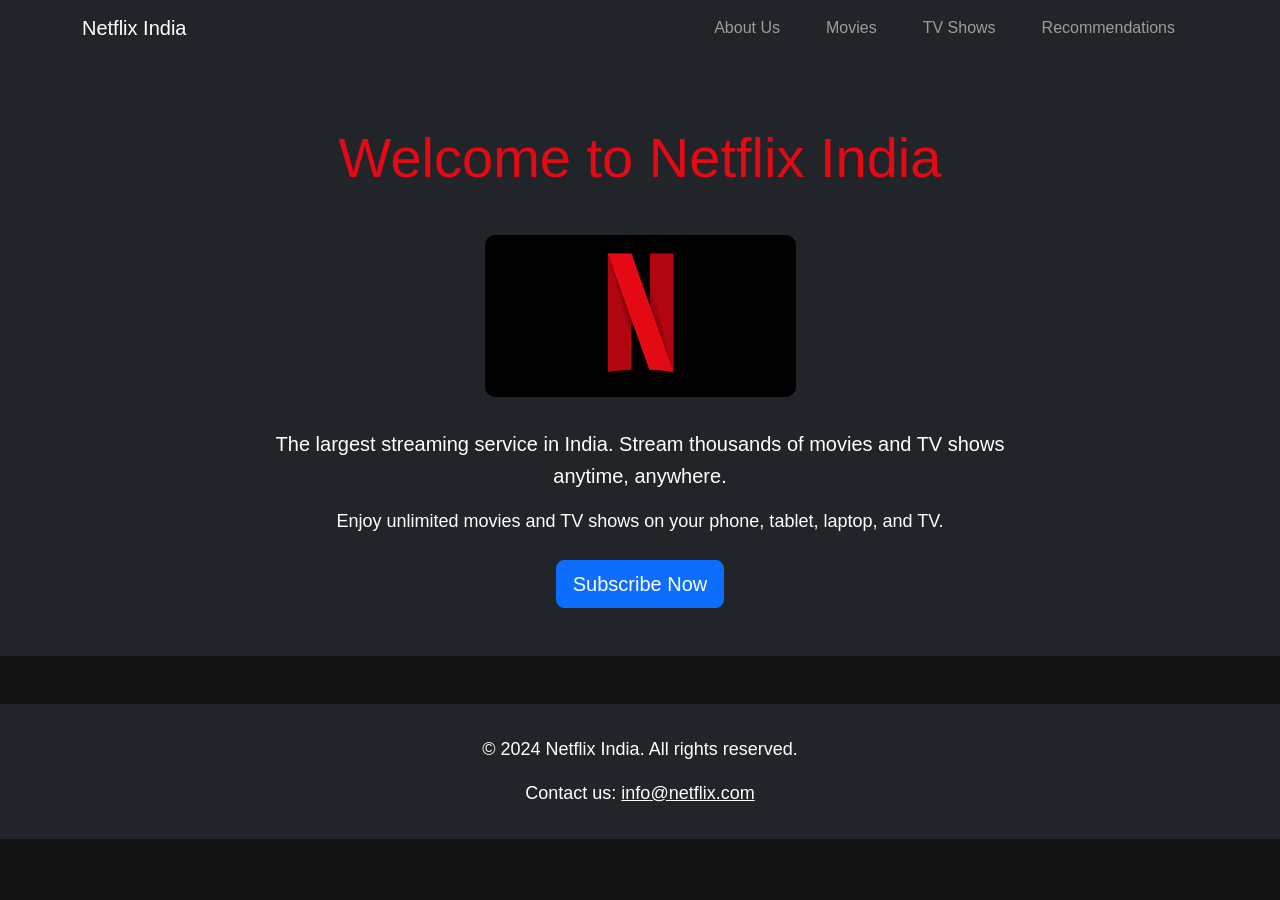
<file: index.html>
<!DOCTYPE html>
<html lang="en">

<head>
  <meta charset="UTF-8">
  <meta name="viewport" content="width=device-width, initial-scale=1.0">
  <title>Netflix India</title>

 <link href="https://cdn.jsdelivr.net/npm/bootstrap@5.3.2/dist/css/bootstrap.min.css" rel="stylesheet">
 <link rel="stylesheet" href="style.css">
</head>

<body>

 
  <nav class="navbar navbar-expand-lg navbar-dark bg-dark">
    <div class="container">
      <a class="navbar-brand" href="#">Netflix India</a>
      <button class="navbar-toggler" type="button" data-bs-toggle="collapse" data-bs-target="#navbarNav"
        aria-controls="navbarNav" aria-expanded="false" aria-label="Toggle navigation">
        <span class="navbar-toggler-icon"></span>
      </button>
      <div class="collapse navbar-collapse" id="navbarNav">
        <ul class="navbar-nav ms-auto">
          <li class="nav-item"><a class="nav-link" href="home.html">About Us</a></li>
          <li class="nav-item"><a class="nav-link" href="movies.html">Movies</a></li>
          <li class="nav-item"><a class="nav-link" href="tvshows.html">TV Shows</a></li>
          <li class="nav-item"><a class="nav-link" href="recommend.html">Recommendations</a></li>
        </ul>
      </div>
    </div>
  </nav>

  <header class="bg-dark py-5">
    <div class="container text-center">
      <h1 class="display-4 mb-4">Welcome to Netflix India</h1>
      <img class="img-fluid mb-3" src="[data-uri]" alt="Netflix Logo">
      <p class="lead">The largest streaming service in India. Stream thousands of movies and TV shows anytime, anywhere.</p>
      <p class="mb-4">Enjoy unlimited movies and TV shows on your phone, tablet, laptop, and TV.</p>
      <a href="https://www.netflix.com/in/" class="btn btn-primary btn-lg">Subscribe Now</a>
    </div>
  </header>

  <footer class="bg-dark text-white text-center py-3 mt-5">
    <div class="container">
      <p>&copy; 2024 Netflix India. All rights reserved.</p>
      <p>Contact us: <a href="mailto:info@netflix.com" class="text-white">info@netflix.com</a></p>
    </div>
  </footer>

  <script src="https://cdn.jsdelivr.net/npm/bootstrap@5.3.2/dist/js/bootstrap.bundle.min.js"></script>
  <script src="script.js"></script>
</body>
</html>
</file>
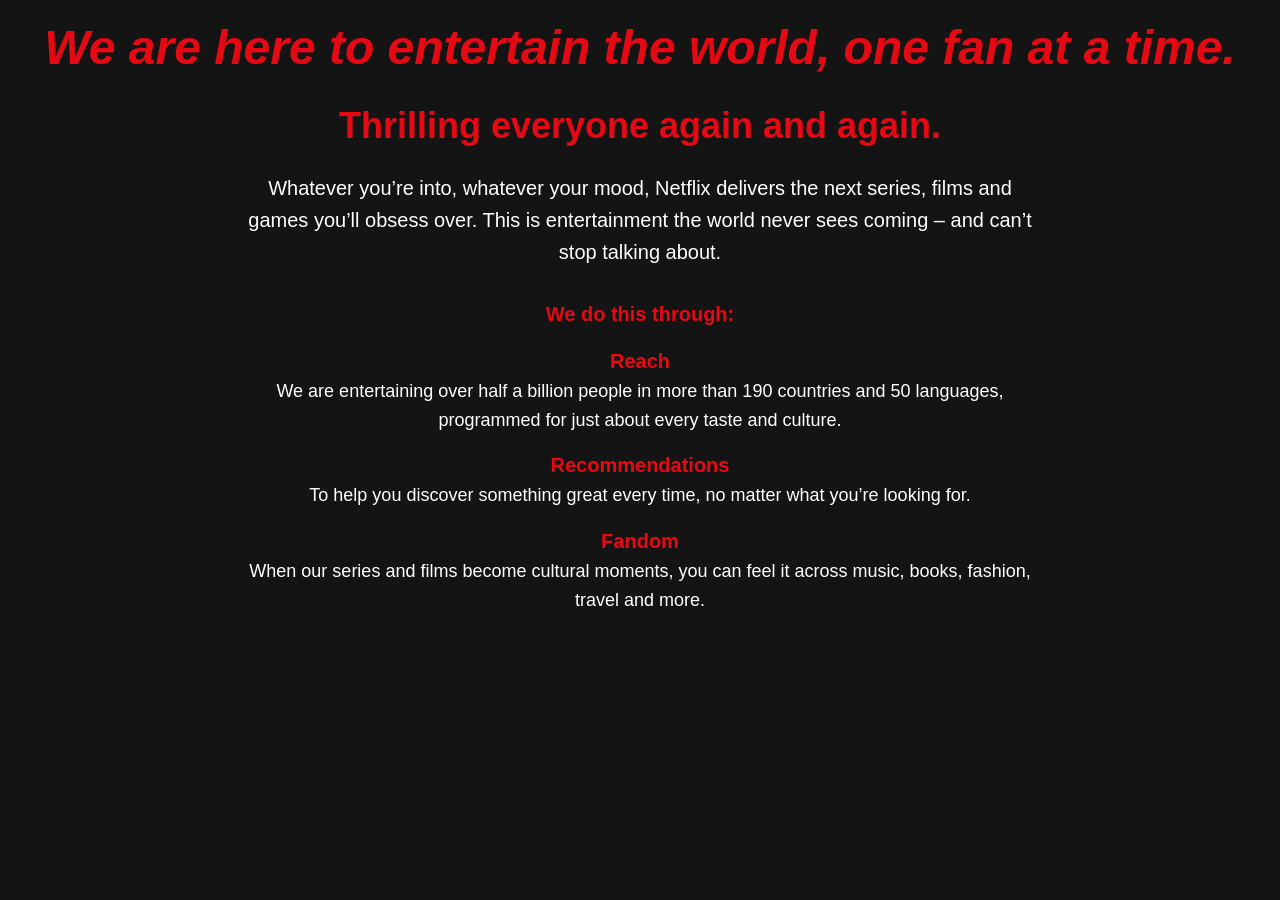
<file: home.html>
<!DOCTYPE html>
<html lang="en">
<head>
    <meta charset="UTF-8">
    <meta name="viewport" content="width=device-width, initial-scale=1.0">
    <title>Home</title>
    <link rel="stylesheet" href="style.css">
</head>
<body>
<h1><i>We are here to entertain the world, one fan at a time.</i></h1>
<h2>Thrilling everyone again and again.</h2>
<h3>
Whatever you’re into, whatever your mood, Netflix delivers the next series, films and games you’ll obsess over.
This is entertainment the world never sees coming – and can’t stop talking about.
</h3>

<p><strong>We do this through:</strong></p>

<p>
<strong>Reach</strong><br>
We are entertaining over half a billion people in more than 190 countries and 50 languages, programmed for just about every taste and culture.
</p>

<p>
<strong>Recommendations</strong><br>
To help you discover something great every time, no matter what you’re looking for.
</p>

<p>
<strong>Fandom</strong><br>
When our series and films become cultural moments, you can feel it across music, books, fashion, travel and more.
</p>
</body>
</html>
</file>
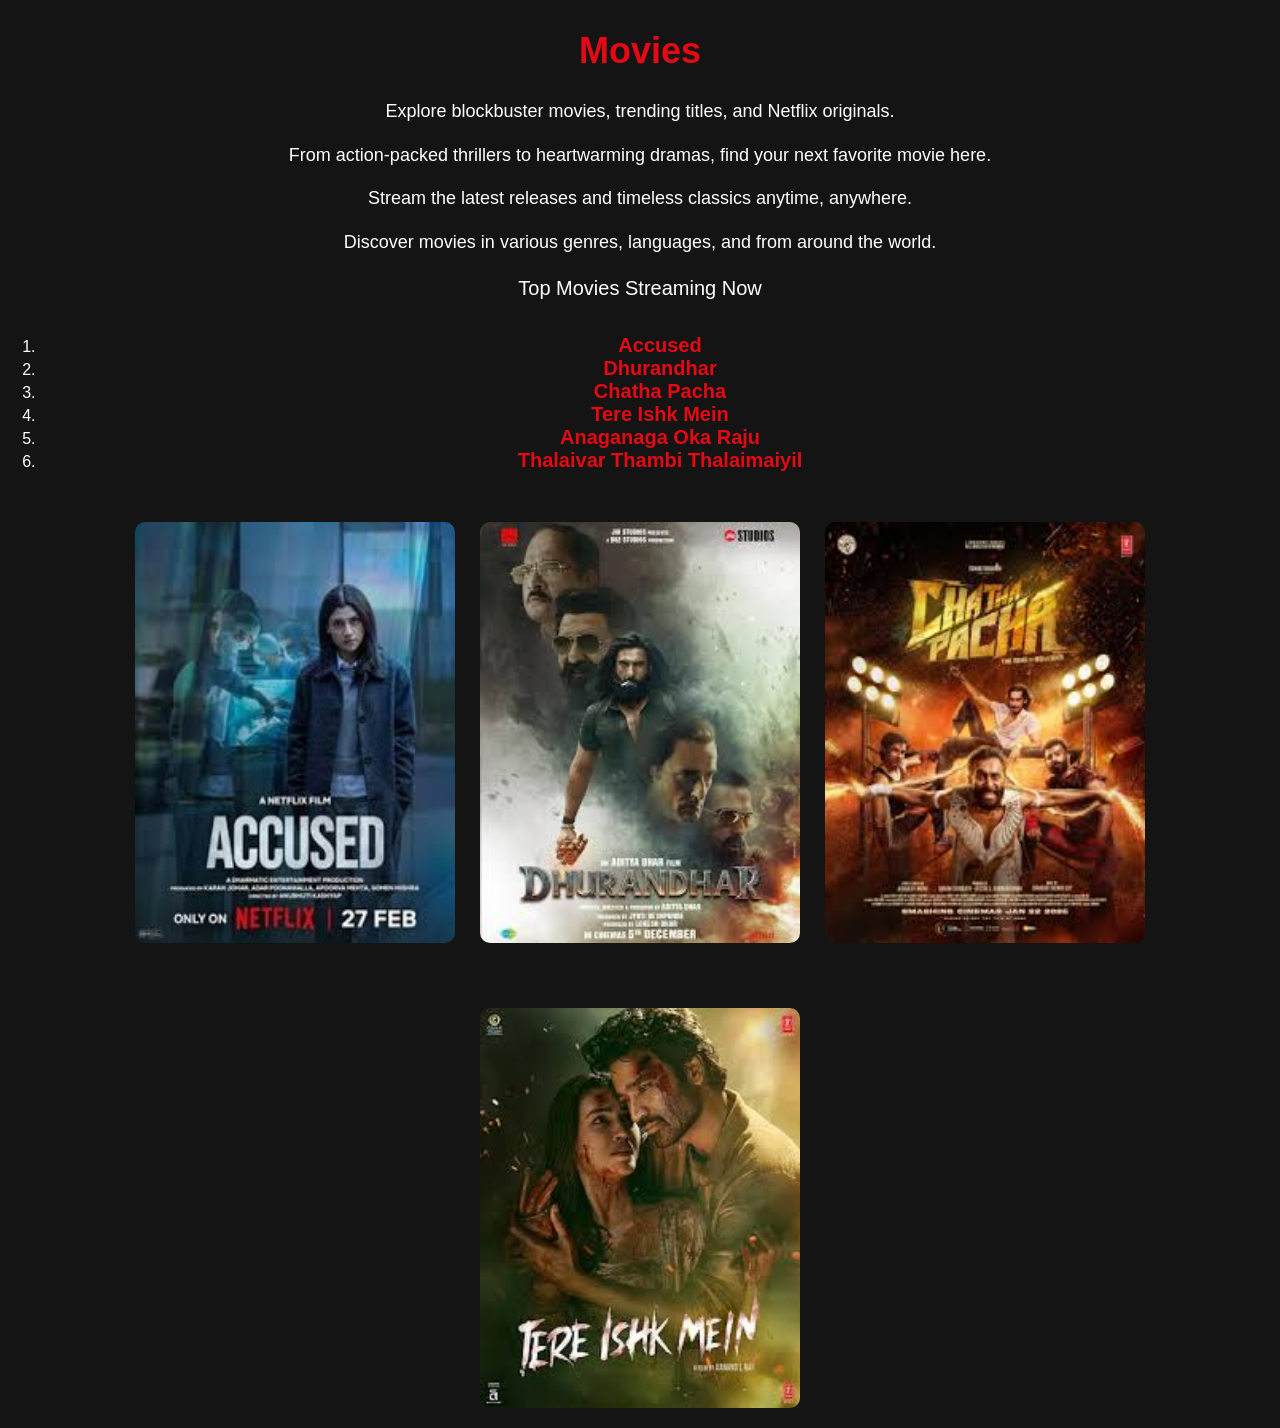
<file: movies.html>
<!DOCTYPE html>
<html lang="en">
<head>
    <meta charset="UTF-8">
    <meta name="viewport" content="width=device-width, initial-scale=1.0">
    <title>Movies</title>
    <link rel="stylesheet" href="style.css">
</head>
<body>
    <h2>Movies</h2>
<p>Explore blockbuster movies, trending titles, and Netflix originals.</p>
<p>From action-packed thrillers to heartwarming dramas, find your next favorite movie here.</p>
<p>Stream the latest releases and timeless classics anytime, anywhere.</p>
<p>Discover movies in various genres, languages, and from around the world.</p>
<div>
<h3>Top Movies Streaming Now</h3>
<ol>
<li><strong>Accused</strong></li>
<li><strong>Dhurandhar</strong></li>
<li><strong>Chatha Pacha</strong></li>
<li><strong>Tere Ishk Mein</strong></li>
<li><strong>Anaganaga Oka Raju</strong></li>
<li><strong>Thalaivar Thambi Thalaimaiyil</strong></li>
</ol>
</div>
<div class="movies">
<img src="[data-uri]" alt="Movie 1">
<img src="[data-uri]" alt="Movie 2">
<img src="[data-uri]" alt="Chatha Pucha">
<img src="[data-uri]" alt="Tere Ishq Mein">
</div>
</body>
</html>
</file>
<file: style.css>
body {
    font-family: Arial, Helvetica, sans-serif;
    background-color: #141414 !important;
    color: white;
    text-align: center;
    margin: 0;
    padding: 0;
}

h1 {
    font-size: 48px;
    color: #e50914;
    margin: 20px 0;
}

h2 {
    font-size: 36px;
    color: #e50914;
    margin-bottom: 25px;
}

h3 {
    font-size: 20px;
    font-weight: normal;
    max-width: 800px;
    margin: 0 auto 30px auto;
    line-height: 1.6;
}

h4 {
    font-size: 16px;
    margin-top: 10px;
}

strong {
    font-size: 20px;
    color: #e50914;
}

p {
    font-size: 18px;
    max-width: 800px;
    margin: 15px auto;
    line-height: 1.6;
}

nav {
    background-color: black;
    padding: 10px;
}

nav ul {
    list-style: none;
    padding: 0;
    margin: 0;
}

nav ul li {
    display: inline;
    margin: 0 15px;
}

nav ul li a {
    color: white;
    text-decoration: none;
    font-weight: bold;
}

nav ul li a:hover {
    color: #e50914;
}

#subscribeBtn {
    display: inline-block;
    background-color: #e50914;
    color: white;
    padding: 10px 20px;
    border-radius: 5px;
    font-weight: bold;
    text-decoration: none;
    transition: background-color 0.3s;
}

#subscribeBtn:hover {
    background-color: #b20710;
}

img {
    max-width: 100%;
    height: auto;
    border-radius: 10px;
    margin: 20px 0;
    transition: transform 0.3s;
}

.movies img, .tvshows img, .show img {
    width: 320px;
}

.show img {
    width: 250px;
}

.movies, .tvshows, .recommendations {
    display: flex;
    justify-content: center;
    flex-wrap: wrap;
    gap: 25px;
    margin-top: 30px;
}

.tvshows ol {
    width: 100%;
    max-width: 600px;
    margin: 20px auto;
    padding-left: 20px;
}

.show {
    text-align: center;
}

footer {
    background-color: black;
    padding: 15px;
    font-size: 14px;
    margin-top: 40px;
}

.movies img:hover,
.tvshows img:hover,
.show img:hover {
    transform: scale(1.05);
}
</file>
